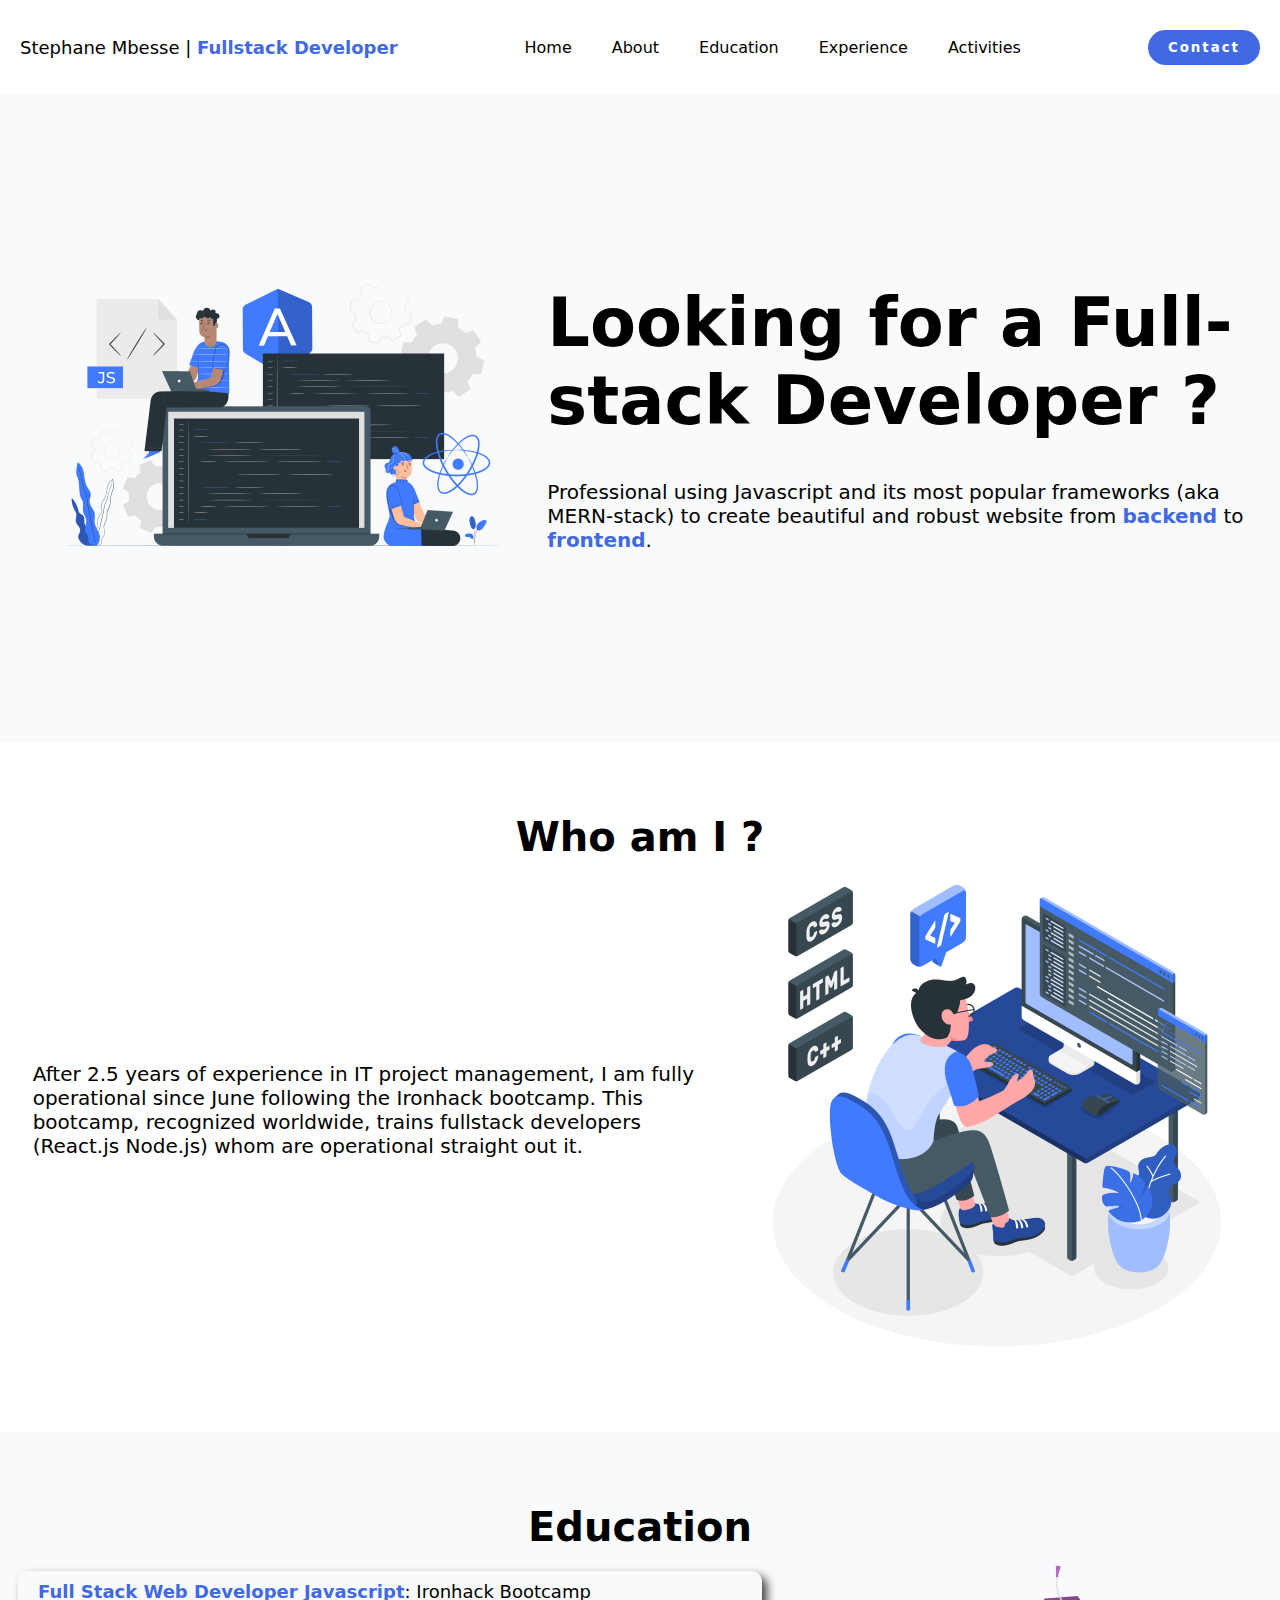
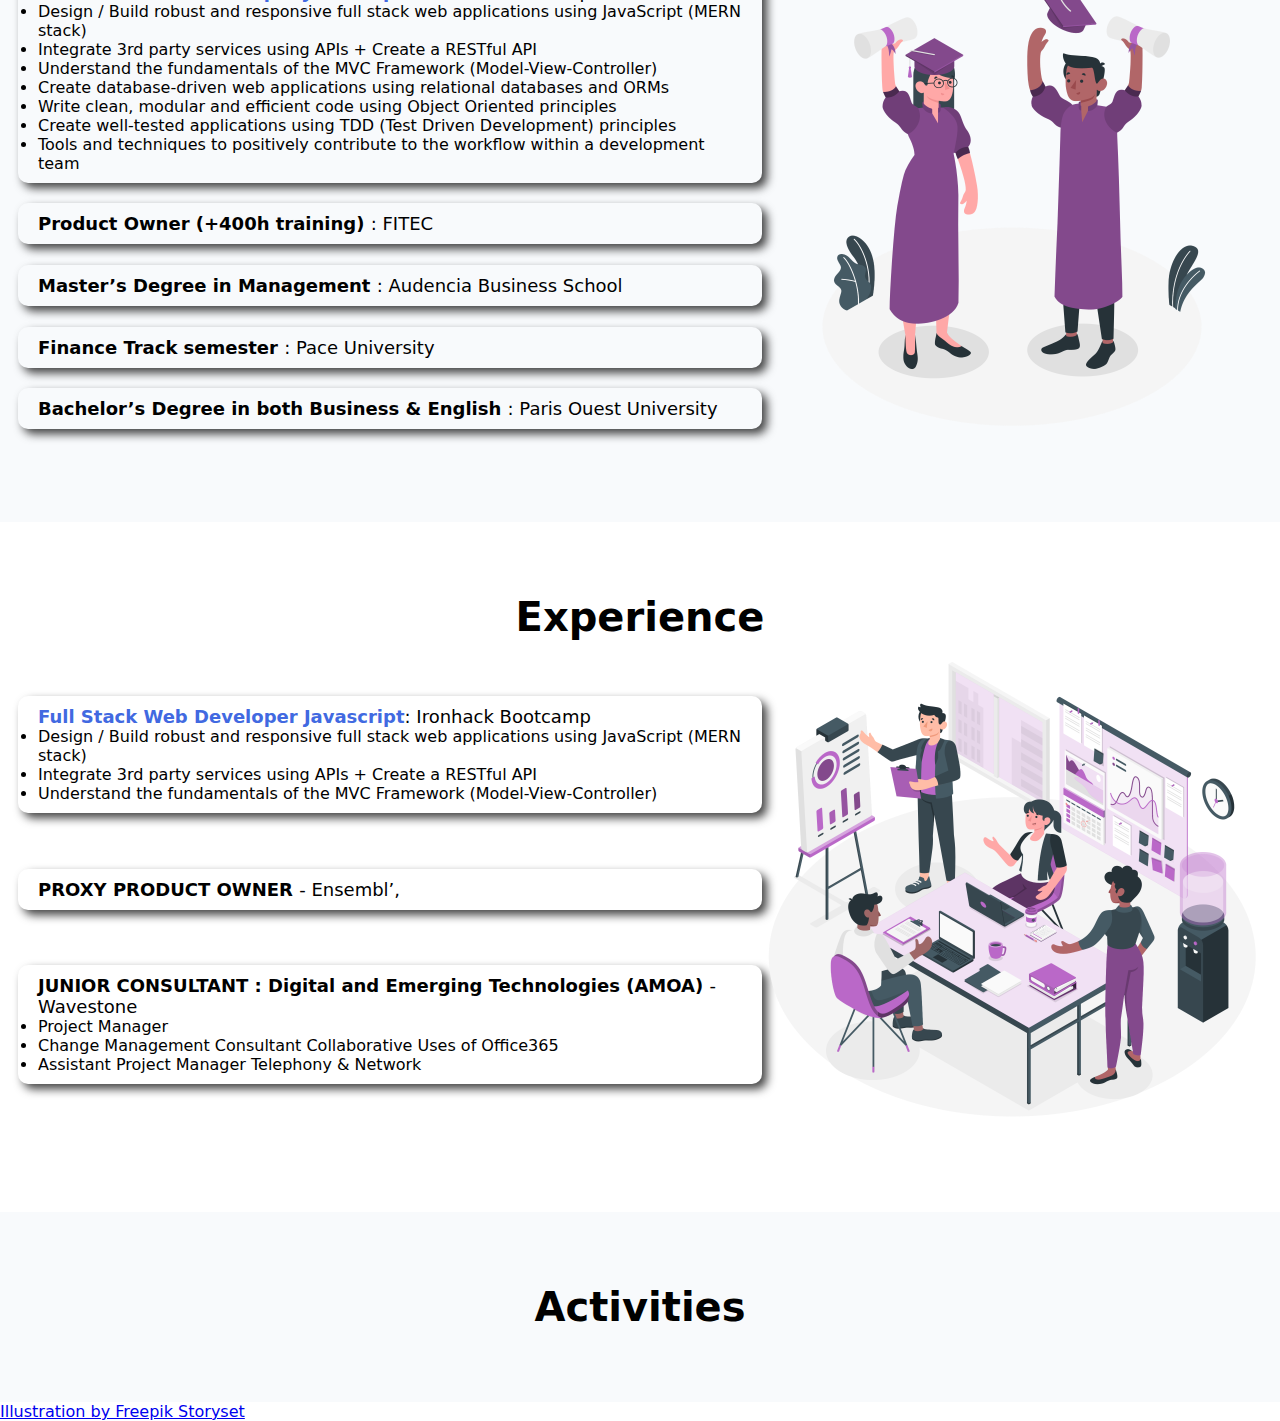
<file: stephane.html>
<!DOCTYPE html>
<html lang="en">
<head>
    <meta charset="UTF-8">
    <meta http-equiv="X-UA-Compatible" content="IE=edge">
    <meta name="viewport" content="width=device-width, initial-scale=1.0">

 <!-- CSS LINK -->
    <link rel="stylesheet" href="css/stephane.css">
    <title>Stephane</title>
</head>
<body>
    <header>
        <div class="logo"> <h4>Stephane Mbesse | <span class="job-title"><strong>Fullstack Developer</strong></span></h4></div>
        <nav>
            <ul class="menu">
                <li>Home</li>
                <li>About</li>
                <li>Education</li>
                <li>Experience</li>
                <li>Activities</li>
            </ul>
        </nav>
        <button class="btn">Contact</button>

    </header>

    <section class="home bg">
        <div class="title-txt">
            <h1 class="title">Looking for a Full-stack Developer ?</h1>
            <h3 class="home-p"> Professional using Javascript and its most popular frameworks (aka MERN-stack) to create beautiful and robust website from <span class="job-title"><strong>backend</strong></span>  to <span class="job-title"><strong>frontend</strong></span>. 
            </h3>
        </div>
        <div class="home-div">
            <img src="img/people-WD-framework.png" alt="2 Web developers illustration">
        </div>
    </section>
    
    <section class="about-section">
        <h2 class="sub-T">Who am I ?</h2>
        <div class="about-div">
            <h3>After 2.5 years of experience in IT project management, I am fully operational since June following the Ironhack bootcamp. This bootcamp, recognized worldwide, trains fullstack developers (React.js Node.js) whom are operational straight out it.</h3>

            <img src="img/Programming-amico.png" alt="Web developer illustration" sizes="300" >

        </div>
    </section>

    <section class="edu-section bg">
        <h2 class="sub-T">Education</h2>
        <div class="edu-div">
            <div class="edu-board">
                <div class="edu-exp">
                    <h4><span class="job-title"><strong>Full Stack Web Developer Javascript</strong></span>: Ironhack Bootcamp</h4>
                    <ul>
                        <li>Design / Build robust and responsive full stack web applications using JavaScript (MERN stack)
                        </li>
                        <li>Integrate 3rd party services using APIs + Create a RESTful API
                        </li>
                        <li>Understand the fundamentals of the MVC Framework (Model-View-Controller) 
                        </li>
                        <li>Create database-driven web applications using relational databases and ORMs 
                        </li>
                        <li>Write clean, modular and efficient code using Object Oriented principles 
                        </li>
                        <li>Create well-tested applications using TDD (Test Driven Development) principles
                        </li>
                        <li>Tools and techniques to positively contribute to the workflow within a development team
                        </li>
                    </ul>
                </div>
                <div class="edu-exp">
                    <h4><strong>Product Owner (+400h training) </strong>: FITEC</h4>
                </div>
                <div class="edu-exp">
                    <h4><strong>Master’s Degree in Management </strong>: Audencia Business School</h4>
                </div>
                <div class="edu-exp">
                    <h4><strong>Finance Track semester </strong>: Pace University</h4>
                </div>
                <div class="edu-exp">
                    <h4><strong>Bachelor’s Degree in both Business & English </strong>: Paris Ouest  University</h4>

                </div>
            </div>

            <img src="img/Graduation-amico.png" alt="Web developer illustration" sizes="300" >

        </div>
    </section>

    <section class="exp-section">
        <h2 class="sub-T">Experience</h2>
        <div class="exp-div">
            <div class="edu-div">
                <div class="edu-board">
                    <div class="edu-exp">
                        <h4><span class="job-title"><strong>Full Stack Web Developer Javascript</strong></span>: Ironhack Bootcamp</h4>
                        <ul>
                            <li>Design / Build robust and responsive full stack web applications using JavaScript (MERN stack)
                            </li>
                            <li>Integrate 3rd party services using APIs + Create a RESTful API
                            </li>
                            <li>Understand the fundamentals of the MVC Framework (Model-View-Controller) 
                            </li>
                        </ul>
                    </div>
                    <div class="edu-exp">
                        <h4><strong>PROXY PRODUCT OWNER </strong> - Ensembl’,</h4>
                    </div>
                    <div class="edu-exp">
                        <h4><strong>JUNIOR CONSULTANT : Digital and Emerging Technologies (AMOA) </strong>- Wavestone</h4>
                        <ul>
                            <li>Project Manager
                            </li>
                            <li>Change Management Consultant Collaborative Uses of Office365
                            </li>
                            <li>Assistant Project Manager Telephony & Network
                            </li>
                        </ul>
                    </div>
                </div>
    
                <img src="img/At the office-amico (1).png" alt="Web developer illustration" sizes="300" >
    
            </div>

        </div>
    </section>

    <section class="act-section bg">
        <h2 class="sub-T">Activities</h2>
        <div class="act-div">

        </div>
    </section>

    <footer>
        <a href="https://storyset.com/work">Illustration by Freepik Storyset</a>
    </footer>
    





    
</body>
</html>
</file>
<file: css/stephane.css>
* {
  margin: 0;
  padding: 0;
  /* font-style: averta, -apple-system, BlinkMacSystemFont, "Segoe UI", Roboto, Helvetica, Arial, sans-serif, "Apple Color Emoji", "Segoe UI Emoji", "Segoe UI Symbol"; */
  font-family: larsseit, -apple-system, system-ui, BlinkMacSystemFont, SegoeUI, Helvetica, Arial, sans-serif, "Apple Color Emoji", "Segoe UI Emoji", "Segoe UI Symbol";

}

section{
    padding: 72px 18px;
    width: auto;
}

.title{
    font-size: 67px;
    font-family: larsseit, -apple-system, system-ui, BlinkMacSystemFont, SegoeUI, Helvetica, Arial, sans-serif, "Apple Color Emoji", "Segoe UI Emoji", "Segoe UI Symbol";
}

.sub-T{
    font-size: 40px;
    font-family: larsseit, -apple-system, system-ui, BlinkMacSystemFont, SegoeUI, Helvetica, Arial, sans-serif, "Apple Color Emoji", "Segoe UI Emoji", "Segoe UI Symbol";
}

h3{
    font-size: 20px;
    font-weight: 400;
}

h4 {
    font-size: 18px;
    font-weight: 400;
}

p {
    font-size: 12px;
    font-weight: 400;
}

.bg{
    background-color: #f8fafc;
}

.job-title{
    color: royalblue;
    font-weight: bolder;
}

.menu{
    display: flex;
    list-style-type: none;
}

.menu li{
    padding: 0px 20px;
}

header{
    display: flex;
    justify-content: space-between;
    height: 54px;
    flex-direction: row;
    align-items: center;
    padding: 20px;

}

.contact{
    border-radius: 20px;
    background-color: royalblue;
    color: white;
    list-style: none;
}

.btn{
    color: white;
    background-color: royalblue;
    border-radius: 150px;
    padding: 10px 20px;
    border: none;
    font-weight: 600;
    letter-spacing: 2px;

}

.home{
    display: flex;
    justify-content: space-evenly;
    flex-direction: row-reverse;
    align-items: center;
}

.home-div img{
    width: 500px;
}

.home-p, .title{
    padding: 20px 0px;
}

.title-txt {
    width: 700px;
}

.about-div{
    display: flex;
    flex-direction: row;
    align-items: center;
    justify-content: space-evenly;
}

.about-div img{
    width: 500px;
}

h2 {
    text-align: center;
}

.about-div h3{
    width: 700px;
}

.edu-div{
    display: flex;
    flex-direction: row;
    align-items: center;
    justify-content: space-evenly;
    height: auto;

}

.edu-div img{
    width: 500px;
}

.edu-board {
    display: flex;
    flex-direction: column;
    justify-content: space-evenly;
    height: 500px;
    
}

.edu-exp{
    width: 600;
    box-shadow: 5px 5px 10px 0px rgba(0,0,0,0.74);
    padding: 10px 20px;
    border-radius: 10px;
    height: auto;
}
</file>
